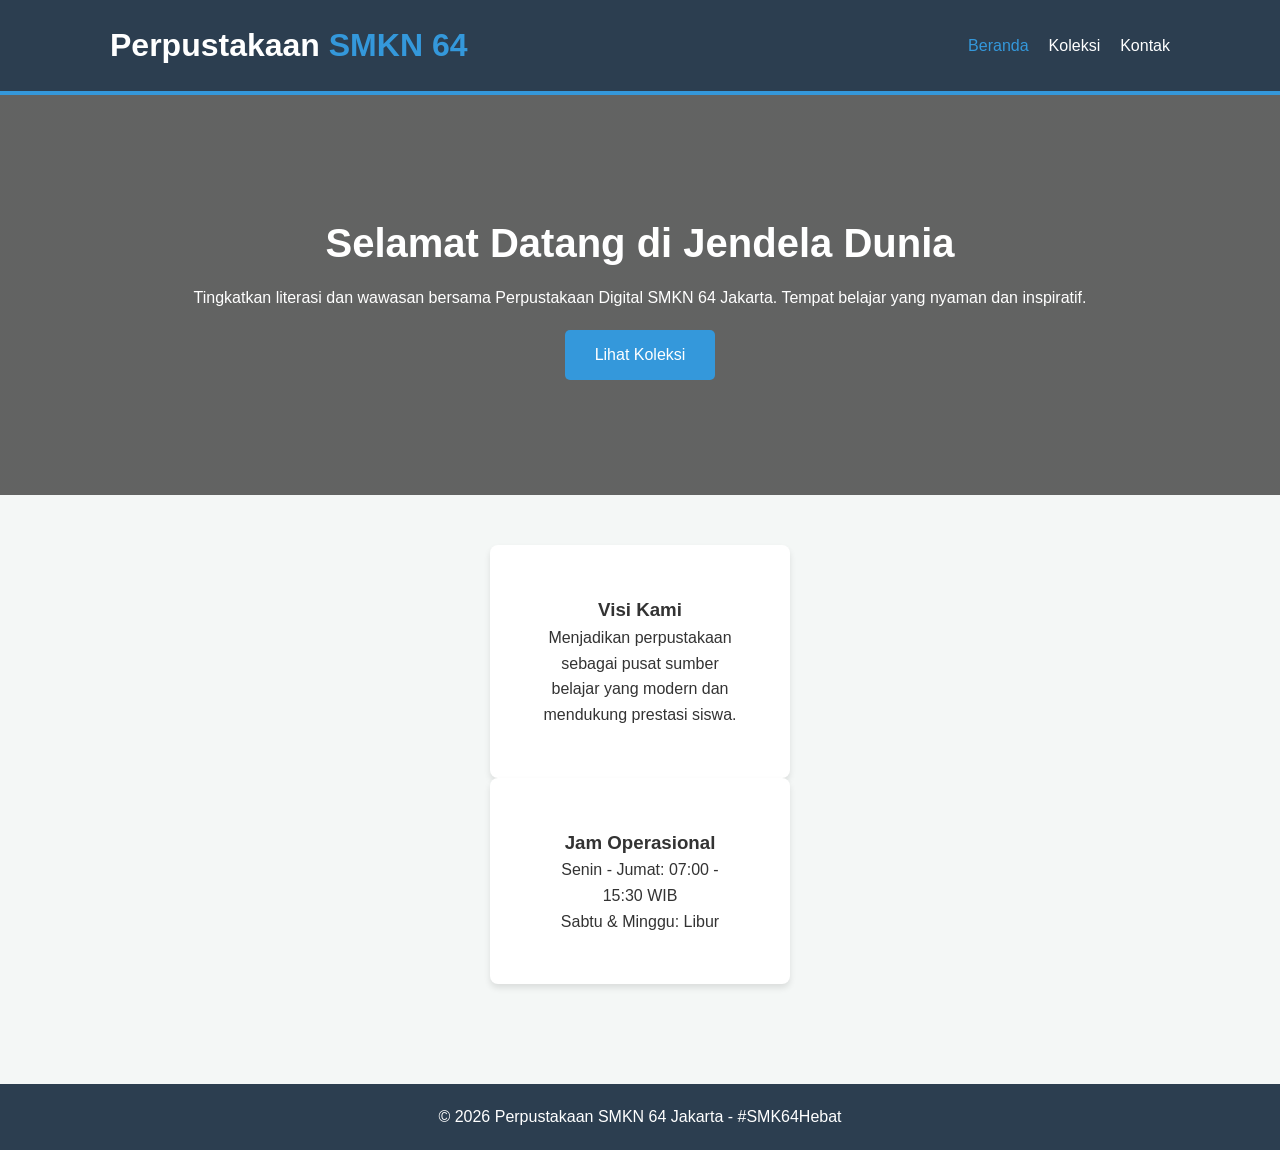
<file: index.html>
<!DOCTYPE html>
<html lang="id">

<head>
    <meta charset="UTF-8">
    <meta name="viewport" content="width=device-width, initial-scale=1.0">
    <title>E-Lib SMKN 64 | Beranda</title>
    <link rel="stylesheet" href="okk.css">
</head>

<body>

    <header class="header-utama">
        <div class="container">
            <h1 class="logo-sekolah">Perpustakaan <span>SMKN 64</span></h1>
            <nav class="navigasi-atas">
                <ul>
                    <li><a href="index.html" class="aktif">Beranda</a></li>
                    <li><a href="koleksi.html">Koleksi</a></li>
                    <li><a href="kontak.html">Kontak</a></li>
                </ul>
            </nav>
        </div>
    </header>

    <section class="hero-section">
        <div class="hero-konten">
            <h2>Selamat Datang di Jendela Dunia</h2>
            <p>Tingkatkan literasi dan wawasan bersama Perpustakaan Digital SMKN 64 Jakarta. Tempat belajar yang nyaman dan inspiratif.</p>
            <a href="koleksi.html" class="tombol-jelajah">Lihat Koleksi</a>
        </div>
    </section>

    <section class="info-singkat">
        <div class="container">
            <div class="kotak-info">
                <h3>Visi Kami</h3>
                <p>Menjadikan perpustakaan sebagai pusat sumber belajar yang modern dan mendukung prestasi siswa.</p>
            </div>
            <div class="kotak-info">
                <h3>Jam Operasional</h3>
                <p>Senin - Jumat: 07:00 - 15:30 WIB<br>Sabtu & Minggu: Libur</p>
            </div>
        </div>
    </section>

    <footer class="kaki-web">
        <p>&copy; 2026 Perpustakaan SMKN 64 Jakarta - #SMK64Hebat</p>
    </footer>

</body>

</html>
</file>
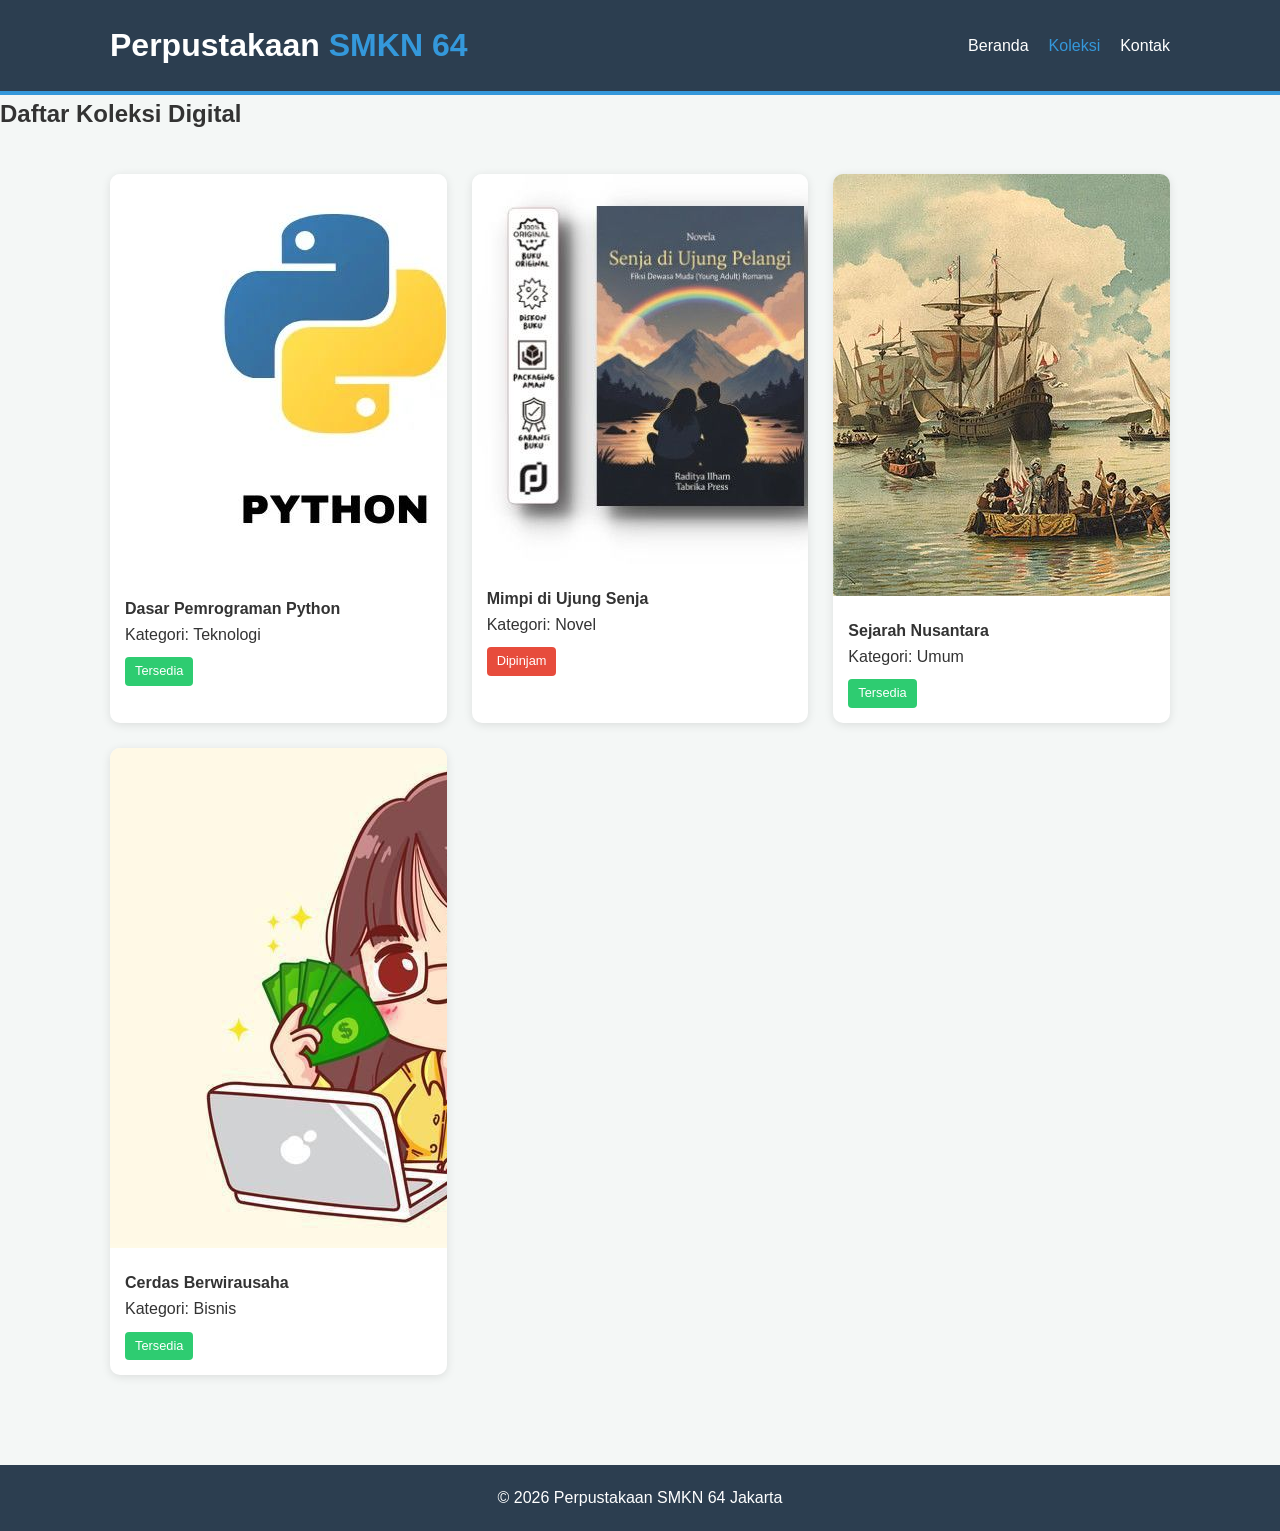
<file: koleksi.html>
<!DOCTYPE html>
<html lang="id">

<head>
    <meta charset="UTF-8">
    <meta name="viewport" content="width=device-width, initial-scale=1.0">
    <title>Koleksi Buku - SMKN 64</title>
    <link rel="stylesheet" href="okk.css">
</head>

<body>

    <header class="header-utama">
        <div class="container">
            <h1 class="logo-sekolah">Perpustakaan <span>SMKN 64</span></h1>
            <nav class="navigasi-atas">
                <ul>
                    <li><a href="index.html">Beranda</a></li>
                    <li><a href="koleksi.html" class="aktif">Koleksi</a></li>
                    <li><a href="kontak.html">Kontak</a></li>
                </ul>
            </nav>
        </div>
    </header>

    <section class="halaman-judul">
        <h2>Daftar Koleksi Digital</h2>
    </section>

    <section class="area-koleksi">
        <div class="container">
            <div class="grid-buku">
                <div class="kartu-buku">
                    <img src="python.jpg">
                    <div class="detail-buku">
                        <h4>Dasar Pemrograman Python</h4>
                        <p>Kategori: Teknologi</p>
                        <span class="status tersedia">Tersedia</span>
                    </div>
                </div>
                <div class="kartu-buku">
                    <img src="senja.jpg">
                    <div class="detail-buku">
                        <h4>Mimpi di Ujung Senja</h4>
                        <p>Kategori: Novel</p>
                        <span class="status dipinjam">Dipinjam</span>
                    </div>
                </div>
                <div class="kartu-buku">
                    <img src="sejarah.jpg">
                    <div class="detail-buku">
                        <h4>Sejarah Nusantara</h4>
                        <p>Kategori: Umum</p>
                        <span class="status tersedia">Tersedia</span>
                    </div>
                </div>
                <div class="kartu-buku">
                    <img src="wirausaha.jpg">
                    <div class="detail-buku">
                        <h4>Cerdas Berwirausaha</h4>
                        <p>Kategori: Bisnis</p>
                        <span class="status tersedia">Tersedia</span>
                    </div>
                </div>
            </div>
        </div>
    </section>

    <footer class="kaki-web">
        <p>&copy; 2026 Perpustakaan SMKN 64 Jakarta</p>
    </footer>

</body>

</html>
</file>
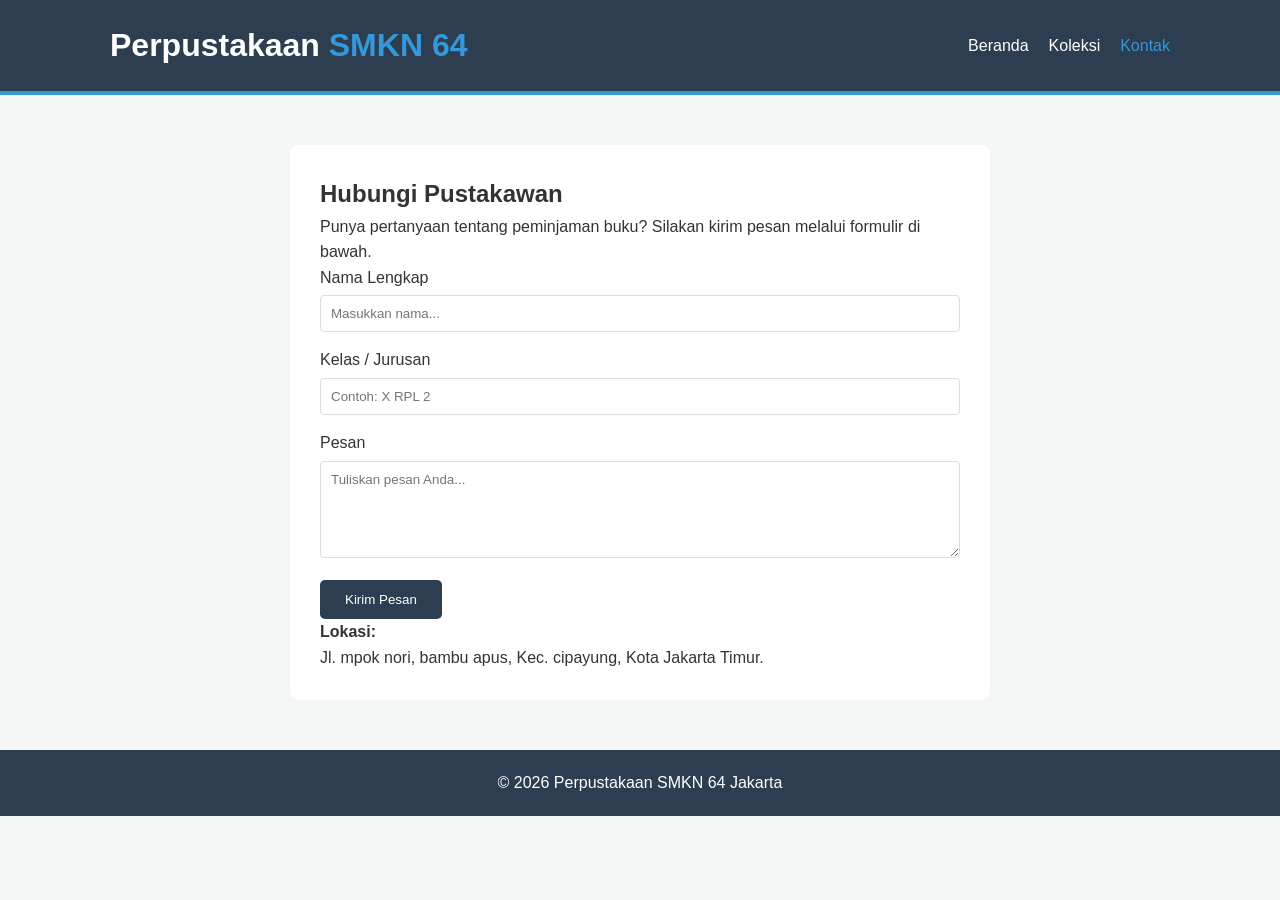
<file: kontak.html>
<!DOCTYPE html>
<html lang="id">

<head>
    <meta charset="UTF-8">
    <meta name="viewport" content="width=device-width, initial-scale=1.0">
    <title>Hubungi Kami - SMKN 64</title>
    <link rel="stylesheet" href="okk.css">
</head>

<body>

    <header class="header-utama">
        <div class="container">
            <h1 class="logo-sekolah">Perpustakaan <span>SMKN 64</span></h1>
            <nav class="navigasi-atas">
                <ul>
                    <li><a href="index.html">Beranda</a></li>
                    <li><a href="koleksi.html">Koleksi</a></li>
                    <li><a href="kontak.html" class="aktif">Kontak</a></li>
                </ul>
            </nav>
        </div>
    </header>

    <section class="area-kontak">
        <div class="container-kecil">
            <h2>Hubungi Pustakawan</h2>
            <p>Punya pertanyaan tentang peminjaman buku? Silakan kirim pesan melalui formulir di bawah.</p>

            <form class="form-pesan">
                <div class="input-grup">
                    <label>Nama Lengkap</label>
                    <input type="text" placeholder="Masukkan nama...">
                </div>
                <div class="input-grup">
                    <label>Kelas / Jurusan</label>
                    <input type="text" placeholder="Contoh: X RPL 2">
                </div>
                <div class="input-grup">
                    <label>Pesan</label>
                    <textarea rows="5" placeholder="Tuliskan pesan Anda..."></textarea>
                </div>
                <button type="button" class="tombol-kirim">Kirim Pesan</button>
            </form>

            <div class="alamat-sekolah">
                <h4>Lokasi:</h4>
                <p>Jl. mpok nori, bambu apus, Kec. cipayung, Kota Jakarta Timur.</p>
            </div>
        </div>
    </section>

    <footer class="kaki-web">
        <p>&copy; 2026 Perpustakaan SMKN 64 Jakarta</p>
    </footer>

</body>

</html>
</file>
<file: okk.css>
/* Reset CSS Sederhana */

* {
    margin: 0;
    padding: 0;
    box-sizing: border-box;
    font-family: 'Segoe UI', Tahoma, Geneva, Verdana, sans-serif;
}

body {
    background-color: #f4f7f6;
    color: #333;
    line-height: 1.6;
}

.container {
    max-width: 1100px;
    margin: 0 auto;
    padding: 0 20px;
}


/* Header & Navigasi */

.header-utama {
    background: #2c3e50;
    color: #fff;
    padding: 20px 0;
    border-bottom: 4px solid #3498db;
}

.header-utama .container {
    display: flex;
    justify-content: space-between;
    align-items: center;
}

.logo-sekolah span {
    color: #3498db;
}

.navigasi-atas ul {
    list-style: none;
    display: flex;
}

.navigasi-atas ul li {
    margin-left: 20px;
}

.navigasi-atas ul li a {
    color: #fff;
    text-decoration: none;
    font-weight: 500;
    transition: 0.3s;
}

.navigasi-atas ul li a:hover,
.navigasi-atas ul li a.aktif {
    color: #3498db;
}


/* Hero Section */

.hero-section {
    background: linear-gradient(rgba(0, 0, 0, 0.6), rgba(0, 0, 0, 0.6)), url('https://images.unsplash.com/photo-1507842217343-583bb7270b66?ixlib=rb-1.2.1&auto=format&fit=crop&w=1350&q=80');
    background-size: cover;
    background-position: center;
    height: 400px;
    display: flex;
    align-items: center;
    justify-content: center;
    text-align: center;
    color: #fff;
}

.hero-konten h2 {
    font-size: 2.5rem;
    margin-bottom: 10px;
}

.tombol-jelajah {
    display: inline-block;
    margin-top: 20px;
    padding: 12px 30px;
    background: #3498db;
    color: #fff;
    text-decoration: none;
    border-radius: 5px;
}


/* Info & Grid Koleksi */

.info-singkat {
    padding: 50px 0;
    display: flex;
    justify-content: center;
    gap: 30px;
}

.kotak-info {
    background: #fff;
    padding: 50px;
    border-radius: 8px;
    box-shadow: 0 4px 6px rgba(0, 0, 0, 0.1);
    width: 300px;
    text-align: center;
}

.grid-buku {
    display: grid;
    grid-template-columns: repeat(auto-fit, minmax(250px, 1fr));
    gap: 25px;
    padding: 40px 0;
}

.kartu-buku {
    background: #fff;
    border-radius: 10px;
    overflow: hidden;
    box-shadow: 0 2px 10px rgba(0, 0, 0, 0.1);
}

.cover-buku {
    width: 100%;
    height: 250px;
    object-fit: cover;
    display: block;
    border-bottom: 1px solid #eee;
}

.detail-buku {
    padding: 15px;
}

.status {
    display: inline-block;
    margin-top: 10px;
    padding: 4px 10px;
    font-size: 0.8rem;
    border-radius: 4px;
}

.tersedia {
    background: #2ecc71;
    color: #fff;
}

.dipinjam {
    background: #e74c3c;
    color: #fff;
}


/* Form Kontak */

.container-kecil {
    max-width: 700px;
    margin: 50px auto;
    background: #fff;
    padding: 30px;
    border-radius: 8px;
}

.input-grup {
    margin-bottom: 15px;
}

.input-grup label {
    display: block;
    margin-bottom: 5px;
}

.input-grup input,
.input-grup textarea {
    width: 100%;
    padding: 10px;
    border: 1px solid #ddd;
    border-radius: 4px;
}

.tombol-kirim {
    background: #2c3e50;
    color: #fff;
    border: none;
    padding: 12px 25px;
    border-radius: 5px;
    cursor: pointer;
}


/* Footer */

.kaki-web {
    background: #2c3e50;
    color: #fff;
    text-align: center;
    padding: 20px 0;
    margin-top: 50px;
}
</file>
